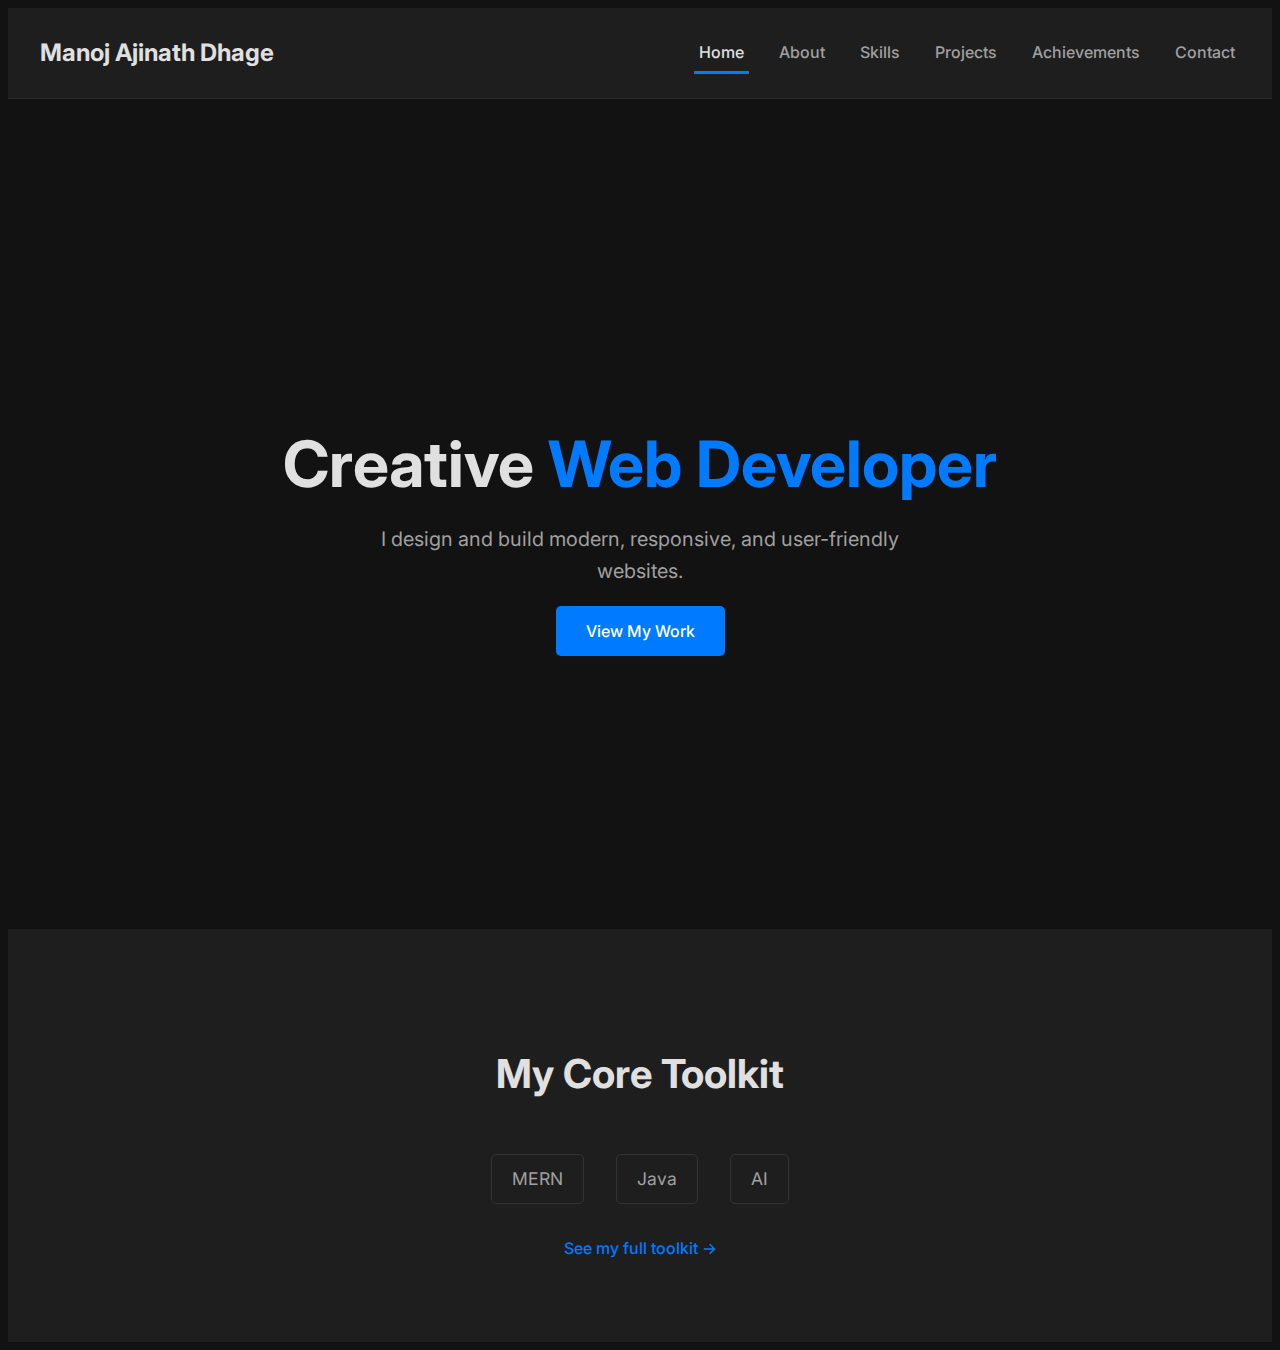
<file: Online Portfolio Website/index.html>
<!DOCTYPE html>
<html lang="en">
<head>
    <meta charset="UTF-8">
    <meta name="viewport" content="width=device-width, initial-scale=1.0">
    <title>Online Portfolio Website</title>
     <link rel="stylesheet" href="style.css">
    <link rel="preconnect" href="https://fonts.googleapis.com">
    <link rel="preconnect" href="https://fonts.gstatic.com" crossorigin>
    <link href="https://fonts.googleapis.com/css2?family=Inter:wght@400;500;700&display=swap" rel="stylesheet">
</head>
<body>
        <header class="main-header">
        <div class="container">
            <a href="#" class="logo">Manoj Ajinath Dhage</a>
            <nav class="main-nav">
                <ul>
                    <li><a href="#" class="active">Home</a></li>
                    <li><a href="#">About</a></li>
                    <li><a href="#">Skills</a></li>
                    <li><a href="#">Projects</a></li>
                    <li><a href="#">Achievements</a></li>
                    <li><a href="#">Contact</a></li>
                </ul>
            </nav>
        </div>
    </header>

        <main>

        <section class="hero">
            <div class="hero-content">
                <h1 class="hero-title">Creative <span class="accent-text">Web Developer</span></h1>
                <p class="hero-subtitle">I design and build modern, responsive, and user-friendly websites.</p>
                <a href="#" class="cta-button">View My Work</a>
            </div>
        </section>

        <section class="featured-skills">
            <div class="container">
                <h2 class="section-title">My Core Toolkit</h2>
                <div class="skills-list">
                    <div class="skill-item">MERN</div>
                    <div class="skill-item">Java</div>
                    <div class="skill-item">AI</div>
                </div>
                <a href="#" class="skills-link">See my full toolkit &rarr;</a>
            </div>
        </section>
    </main>

    
</body>
</html>
</file>
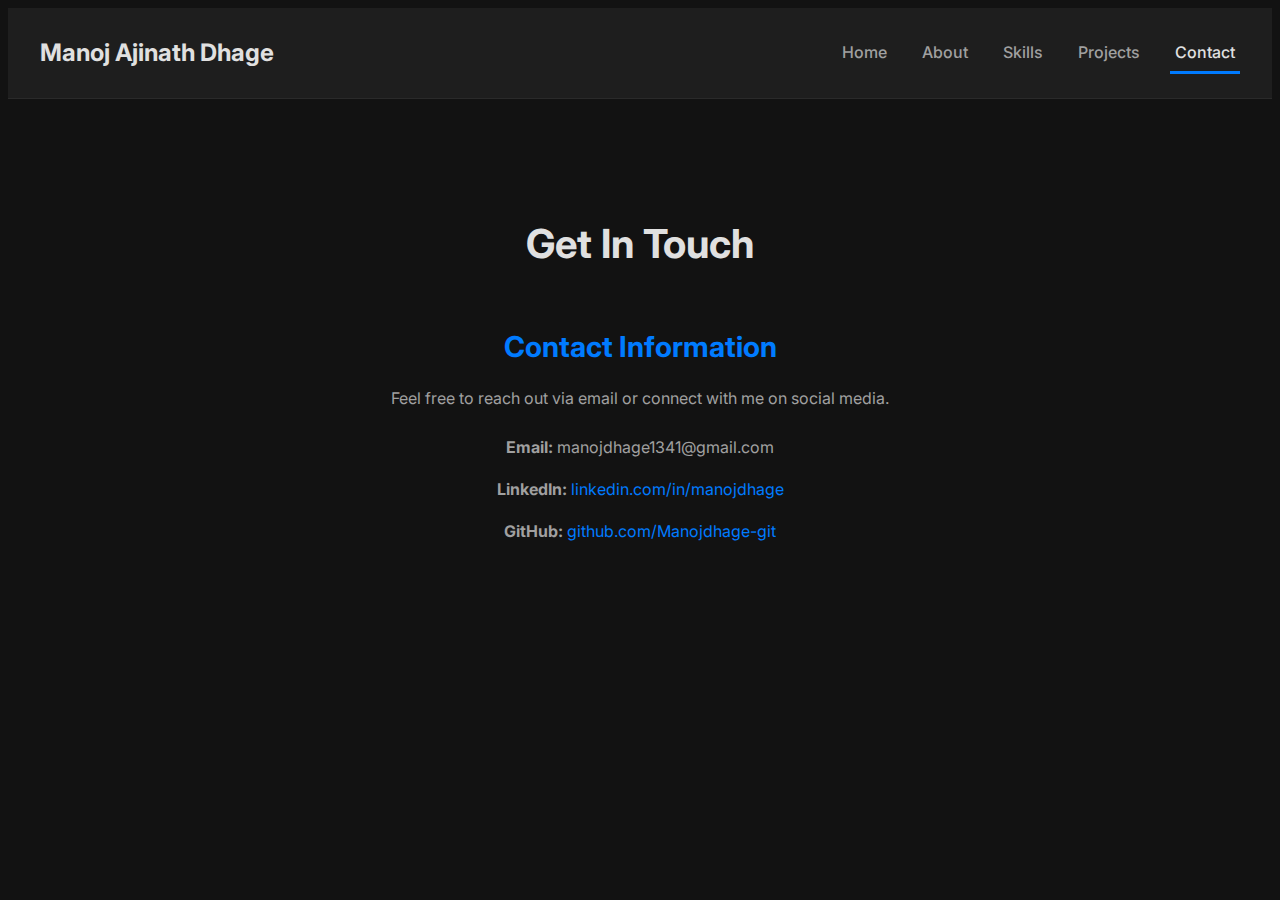
<file: Online Portfolio Website/contact.html>
<!DOCTYPE html>
<html lang="en">
<head>
    <meta charset="UTF-8">
    <meta name="viewport" content="width=device-width, initial-scale=1.0">
    <title>Contact Me - Manoj Dhage</title>
    <link rel="stylesheet" href="style.css">
    <link rel="preconnect" href="https://fonts.googleapis.com">
    <link rel="preconnect" href="https://fonts.gstatic.com" crossorigin>
    <link href="https://fonts.googleapis.com/css2?family=Inter:wght@400;500;700&display=swap" rel="stylesheet">
</head>
<body>

    <header class="main-header">
        <div class="container">
            <a href="index.html" class="logo">Manoj Ajinath Dhage</a>
            <nav class="main-nav">
                <ul>
                    <li><a href="index.html">Home</a></li>
                    <li><a href="about.html">About</a></li>
                    <li><a href="skills.html">Skills</a></li>
                    <li><a href="projects.html">Projects</a></li>
                    <li><a href="#" class="active">Contact</a></li>
                </ul>
            </nav>
        </div>
    </header>

    <main>
        <section class="contact-section">
            <div class="container">
                <h2 class="section-title">Get In Touch</h2>
                <div class="contact-content">
                    
                    <!-- Contact Info Centered -->
                    <div class="contact-info">
                        <h3>Contact Information</h3>
                        <p>Feel free to reach out via email or connect with me on social media.</p>
                        <ul>
                            <li><strong>Email:</strong> manojdhage1341@gmail.com</li>
                            <li><strong>LinkedIn:</strong> <a href="https://www.linkedin.com/in/manojdhage/">linkedin.com/in/manojdhage</a></li>
                            <li><strong>GitHub:</strong> <a href="https://github.com/Manojdhage-git">github.com/Manojdhage-git</a></li>
                        </ul>
                    </div>

                </div>
            </div>
        </section>
    </main>

</body>
</html>
</file>
<file: Online Portfolio Website/style.css>
/* --- Root Variables --- */
:root {
--background: #121212;
--surface: #1E1E1E;
--primary-text: #E0E0E0;
--secondary-text: #A0A0A0;
--accent: #007BFF;
--hover-accent: #3395ff;
}


body {
font-family: 'Inter', sans-serif;
background-color: var(--background);
color: var(--primary-text);
line-height: 1.6;
}

.container {
max-width: 1200px;
margin: 0 auto;
padding: 0 20px;
}

/* --- Header & Navigation Bar --- */
.main-header {
background-color: var(--surface);
border-bottom: 1px solid #2a2a2a;
padding: 1rem 0;
position: sticky;
top: 0;
z-index: 1000;
}

.main-header .container {
display: flex;
justify-content: space-between;
align-items: center;
}

.logo {
font-size: 1.5rem;
font-weight: 700;
color: var(--primary-text);
text-decoration: none;
}

.main-nav ul {
list-style: none;
display: flex;
gap: 25px;
}

.main-nav a {
color: var(--secondary-text);
text-decoration: none;
font-size: 1rem;
font-weight: 500;
padding: 10px 5px;
position: relative; /* Needed for the highlight */
transition: color 0.3s ease;
}


.main-nav a::after {
content: '';
position: absolute;
bottom: -2px;
left: 0;
width: 100%;
height: 3px;
background-color: var(--accent);
transform: scaleX(0); 
transform-origin: center;
transition: transform 0.4s cubic-bezier(0.19, 1, 0.22, 1);
}

.main-nav a:hover,
.main-nav a.active {
color: var(--primary-text);
}

.main-nav a:hover::after,
.main-nav a.active::after {
transform: scaleX(1); /* Reveal on hover/active */
}


.hero {
height: calc(100vh - 70px); 
display: flex;
align-items: center;
justify-content: center;
text-align: center;
padding: 0 20px;
background-image:
linear-gradient(rgba(18, 18, 18, 0.85), rgba(18, 18, 18, 0.85)),
url('https://www.google.com/search?q=https://images.unsplash.com/photo-1550751827-4bd374c3f58b%3Fq%3D80%26w%3D2070%26auto%3Dformat%26fit%3Dcrop');
background-size: cover;
background-position: center;
}

.hero-title {
font-size: 4rem;
font-weight: 700;
line-height: 1.2;
margin-bottom: 1rem;
}

.accent-text {
color: var(--accent);
}

.hero-subtitle {
font-size: 1.25rem;
color: var(--secondary-text);
margin-bottom: 2rem;
max-width: 600px;
margin-left: auto;
margin-right: auto;
}

.cta-button {
background-color: var(--accent);
color: #fff;
padding: 15px 30px;
border-radius: 5px;
text-decoration: none;
font-weight: 500;
font-size: 1rem;
transition: background-color 0.3s ease, transform 0.2s ease;
}

.cta-button:hover {
background-color: var(--hover-accent);
transform: translateY(-3px);
}


/* --- Featured Skills Section --- */
.featured-skills {
padding: 80px 0;
background-color: var(--surface);
text-align: center;
}

.section-title {
font-size: 2.5rem;
margin-bottom: 3rem;
color: var(--primary-text);
text-align: center;
}

.skills-list {
display: flex;
justify-content: center;
gap: 2rem;
margin-bottom: 2rem;
}

.skill-item {
color: var(--secondary-text);
border: 1px solid #333;
padding: 10px 20px;
border-radius: 5px;
font-size: 1.1rem;
}

.skills-link {
color: var(--accent);
text-decoration: none;
font-weight: 500;
}

.skills-link:hover {
text-decoration: underline;
}

/* --- About Page --- */
.about-section {
padding: 80px 0;
}

.about-content {
display: flex;
align-items: center;
gap: 4rem;
}

.about-image {
flex-basis: 40%;
max-width: 400px;
}

.about-image img {
width: 100%;
border-radius: 10px;
}

.about-text {
flex-basis: 60%;
}

.about-text h3 {
font-size: 2rem;
color: var(--accent);
margin-bottom: 1rem;
}

.about-text p {
color: var(--secondary-text);
margin-bottom: 1.5rem;
font-size: 1.1rem;
}

@media (max-width: 768px) {
.hero-title {
font-size: 3rem;
}
.about-content {
flex-direction: column;
text-align: center;
}
.main-nav {
display: none; /* Simple responsive fix for now */
}
}

.skills-section {
padding: 80px 0;
}

.skill-category {
margin-bottom: 3.5rem;
}

.skill-category h3 {
font-size: 1.8rem;
color: var(--primary-text);
margin-bottom: 2rem;
border-bottom: 2px solid var(--accent);
padding-bottom: 0.5rem;
display: inline-block;
}

.skills-grid {
display: grid;
/* This creates a responsive grid that fits as many 150px cards as possible */
grid-template-columns: repeat(auto-fill, minmax(150px, 1fr));
gap: 1.5rem;
}

.skill-card {
background-color: var(--surface);
border: 1px solid #333;
border-radius: 8px;
padding: 1.5rem;
text-align: center;
transition: transform 0.3s ease, border-color 0.3s ease;
}

.skill-card:hover {
transform: translateY(-5px);
border-color: var(--accent);
}

.skill-card svg {
width: 48px;
height: 48px;
margin-bottom: 1rem;
fill: var(--accent);
}

.skill-card h4 {
font-size: 1.1rem;
font-weight: 500;
color: var(--primary-text);
}


.projects-section {
padding: 80px 0;
}

.projects-grid {
display: grid;
grid-template-columns: repeat(auto-fill, minmax(300px, 1fr));
gap: 2rem;
}

.project-card {
background-color: var(--surface);
border-radius: 8px;
overflow: hidden;
border: 1px solid #333;
display: flex;
flex-direction: column;
transition: transform 0.3s ease, box-shadow 0.3s ease;
}

.project-card:hover {
transform: translateY(-5px);
box-shadow: 0 10px 20px rgba(0, 0, 0, 0.2);
}

.project-image {
width: 100%;
height: 200px;
object-fit: cover;
}

.project-content {
padding: 1.5rem;
display: flex;
flex-direction: column;
flex-grow: 1;
}

.contact-section {
padding: 80px 0;
text-align: center; 
}

.contact-info {
max-width: 600px;
margin: 0 auto; 
text-align: center; 
}
.contact-info h3 {
font-size: 1.8rem;
color: var(--accent);
margin-bottom: 1rem;
}

.contact-info p {
color: var(--secondary-text);
margin-bottom: 1.5rem;
}

.contact-info ul {
list-style: none;
padding: 0;
}

.contact-info li {
margin-bottom: 1rem;
color: var(--secondary-text);
}

.contact-info a {
color: var(--accent);
text-decoration: none;
}

.contact-info a:hover {
text-decoration: underline;
}
</file>
